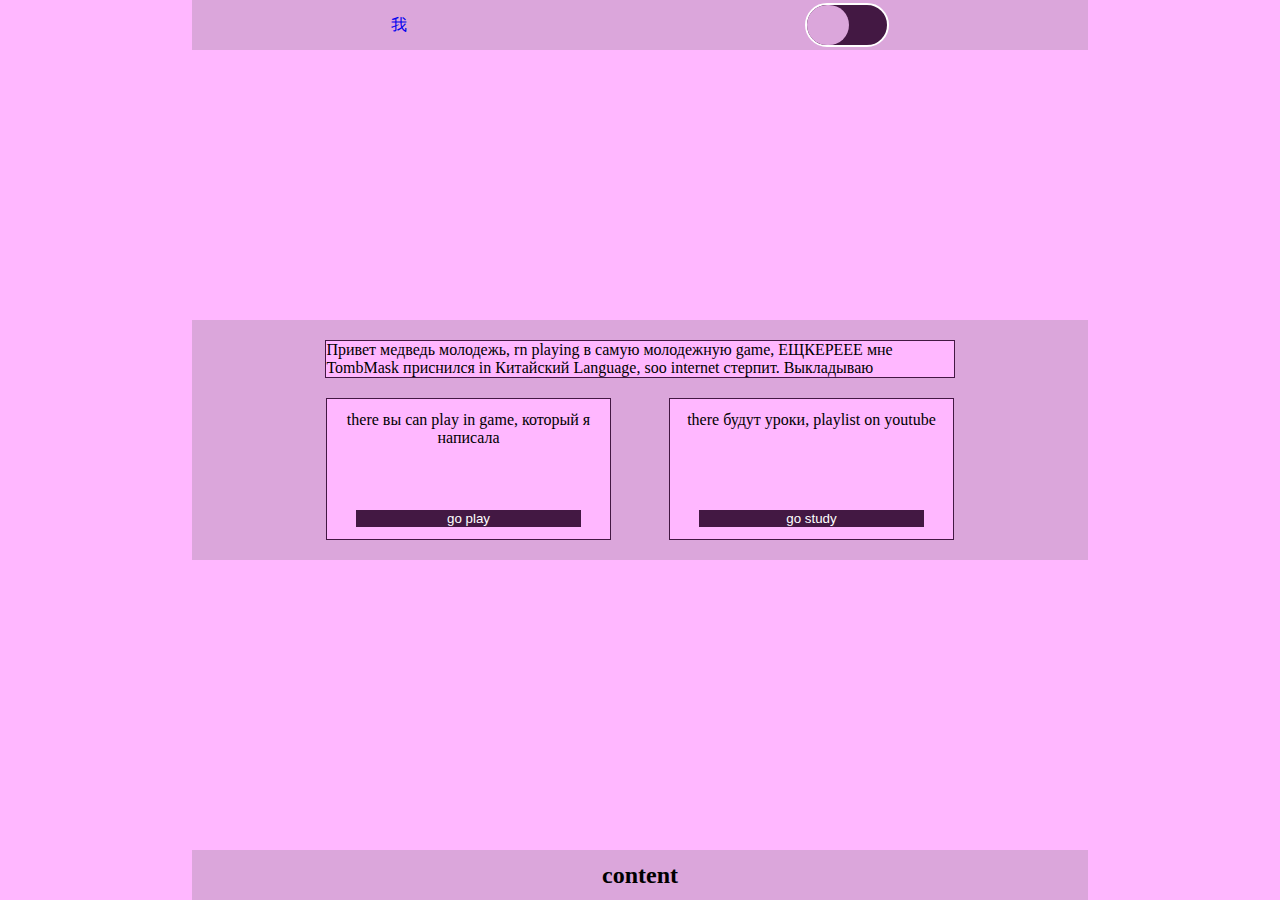
<file: index.html>
<!DOCTYPE html>
<html lang="en">

<head>
    <meta charset="UTF-8">
    <meta name="viewport" content="width=device-width, initial-scale=1.0">
    <title>fantasy</title>
    <link rel="stylesheet" href="style.css">
</head>

<body>
    <header>
        <div class="header-sell">
            <div class="logo">
                <a href="index.html">我</a>
            </div>
            <div onclick="change()" id="time">
                <div class="timenum"></div>
            </div>
        </div>
    </header>

    <div class="sell-content">
        <div class="block_home"><p class="hi">Привет медведь молодежь, rn playing в самую молодежную game, ЕЩКЕРЕЕЕ мне TombMask приснился in Китайский Language, soo internet стерпит. Выкладываю</p></div>
        <div class="sell-block">
            <div id="reest">
                <div id="go">
                    <p class="goplay">there вы can play in game, который я написала</p>
                    <a href="firstgame.html" class="a"><button id="first">go play</button></a>
                </div>
            </div>
            <div id="reest">
                <div id="go">
                    <p class="goplay">there будут уроки, playlist on youtube</p>
                    <a href="#" class="a"><button id="first">go study</button></a>
                </div>
            </div>
        </div>
    </div>

    <footer>
        <h2>content</h2>
    </footer>

    <script src="time.js"></script>
</body>

</html>
</file>
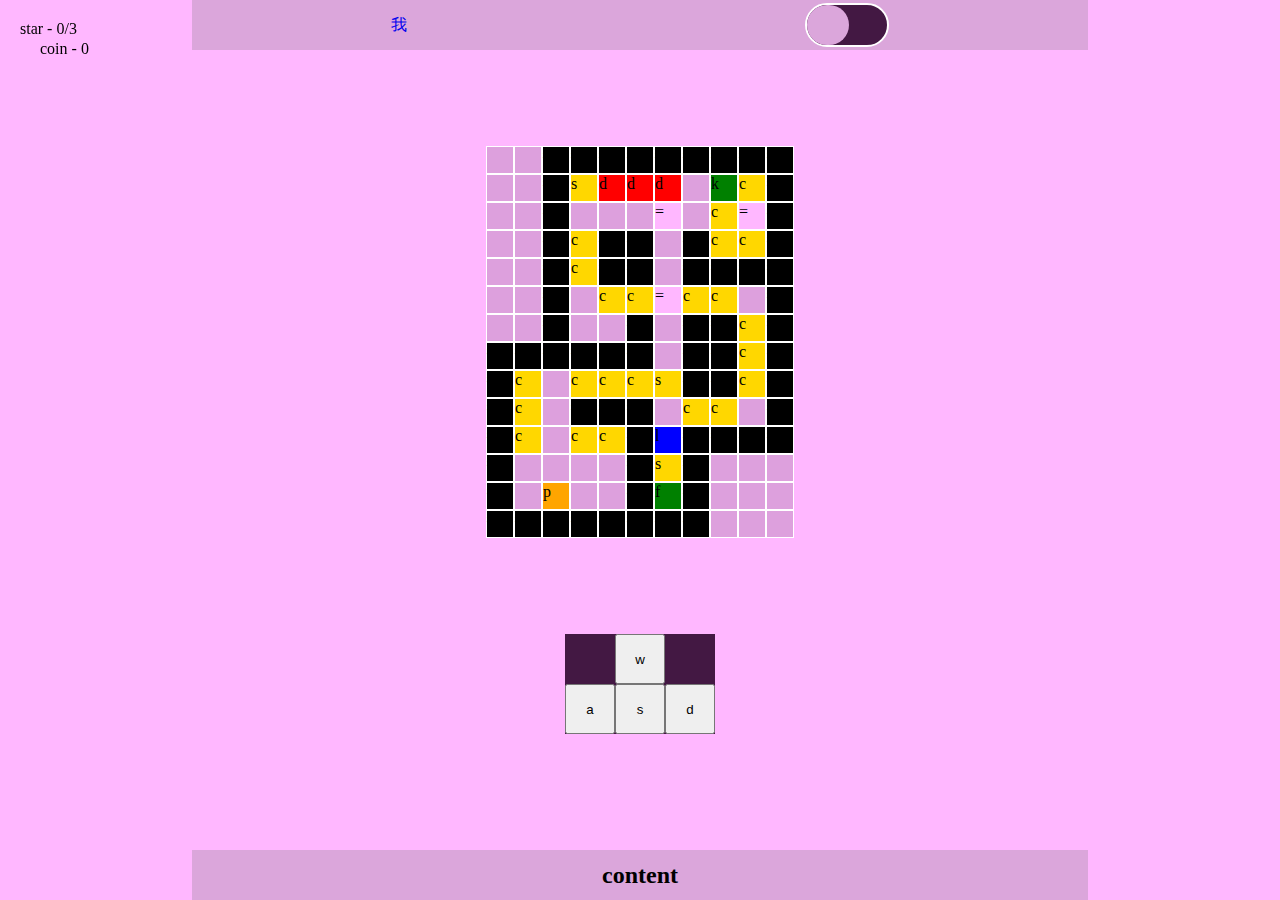
<file: firstgame.html>
<!DOCTYPE html>
<html lang="en">

<head>
    <meta charset="UTF-8">
    <meta name="viewport" content="width=device-width, initial-scale=1.0">
    <title>fantasy</title>
    <link rel="stylesheet" href="style.css">
</head>

<body>
    <p id="starnum"> star - /3</p>
    <p id="coinnum"> coin -</p>

    <div id="ocno">
        <p id="resech"></p>
        <button onclick="uwinclouse()" id="clouse">clouse
        </button>
    </div>

    <header>
        <div class="header-sell">
            <div class="logo">
                <a href="index.html">我</a>
            </div>
            <div onclick="change()" id="time">
                <div class="timenum"></div>
            </div>
        </div>
    </header>

    <div id="game">

    </div>


    <div id="up">
        <div class="onk"> <button onclick="moveup()">w</button></div>
        <div class="onk"> <button onclick="moveleft()">a</button>
            <button onclick="movedown()">s</button>
            <button onclick="moverigth()">d</button>
        </div>
    </div>

    <footer>
        <h2>content</h2>
    </footer>

    <script src="game.js"></script>
    <script src="time.js"></script>
</body>

</html>
</file>
<file: style.css>
* {
    margin: 0;
    text-decoration: none;
}

:root {
    --color: rgb(67, 24, 67);
    --color_bgc: rgb(219, 166, 219);
    --body_bgc: rgb(255, 183, 255);
    --black: black;
    --white: white;
    --fontsize: 26px;
}

/* :root {
    --color: rgb(218, 91, 153);
    --color_bgc: rgb(243, 199, 222);
    --body_bgc: rgb(208, 155, 174);
}
 */
body {
    display: flex;
    flex-direction: column;
    justify-content: space-between;
    height: 100vh;
    background-color: var(--body_bgc);
}

header {
    width: 70%;
    background-color: var(--color_bgc);
    margin: 0 auto;
}

.header-sell {
    width: 100%;
    height: 50px;
    display: flex;
    justify-content: space-around;
    align-items: center;
}

#time {
    width: 80px;
    height: 40px;
    border-radius: 24px;
    border: 2px solid var(--white);
    background-color: var(--color);
    display: flex;
    flex-direction: row;
}

.timenum {
    width: 42px;
    height: 40px;
    background-color: var(--color_bgc);
    border-radius: 24px;
}

.sell-content {
    width: 70%;
    background-color: var(--color_bgc);
    margin: 0 auto;
    justify-content: space-between;
    padding: 20px 0;
}

.block_home {
    width: 70%;
    background-color: var(--body_bgc);
    margin: 0 auto 20px auto;
    border: 1px solid var(--color);
}

.hi {
    width: 100%;
    margin: 0 auto;
}

.sell-block {
    width: 70%;
    display: flex;
    justify-content: space-between;
    margin: 0 auto;
}

#reest {
    width: 45%;
    min-height: 140px;
    background-color: var(--body_bgc);
    border: 1px solid var(--color);
}

#go {
    width: 100%;
    height: 100%;
    display: flex;
    justify-content: space-between;
    flex-direction: column;
    align-items: center;
}

.goplay {
    background-color: var(--body_bgc);
    text-align: center;
    margin-top: 12px;
}

#first {
    background-color: var(--color);
    border: none;
    color: white;
    margin-top: 20px;
    width: 80%;
}

.a {
    width: 100%;
    display: flex;
    justify-content: center;
    margin-bottom: 12px;
}

/* block */

.block {
    height: var(--fontsize);
    width: var(--fontsize);
    border: 1px solid white;
}

#game {
    display: flex;
    flex-direction: column;
    margin: 0 auto;
}

.line {
    display: flex;
}

.wall {
    background-color: black;
}

.player {
    background-color: orange;
}

.air {
    background-color: plum;
}

.flag {
    background-color: green;
}

.coin {
    background-color: gold;
}

.star {
    background-color: gold;
}


.key {
    background-color: green;
}

.lock {
    background-color: blue;
}

.pip {
    background-color: red;
}




footer {
    width: 70%;
    height: 50px;
    margin: 20px auto 0 auto;
    background-color: var(--color_bgc);
    display: flex;
    justify-content: center;
    align-items: center;
}

/* vsp */
#ocno {
    position: fixed;
    background-color: var(--color_bgc);
    width: 40%;
    height: 40%;
    left: 30%;
    top: 30%;
    display: none;
    justify-content: center;
    align-items: center;
    flex-direction: column;
}

#coinnum {
    position: fixed;
    margin: 40px;
}

#starnum {
    position: fixed;
    margin: 20px;
}

#up {
    background-color: var(--color);
    width: 150px;
    margin: 0 auto;
}

.onk {
    display: flex;
    justify-content: center;
}

.onk button {
    height: calc(150px/3);
    width: calc(150px/3);
}

@media screen and (width < 768px){
    :root {
        --fontsize: 22px;
    }
    header {
        width: 100%;
    }
    .sell-content{
        width: 90%;
    }

    #starnum{
        margin: 60px;
    }
    #coinnum {
        margin: 80px;
    }

    footer {
        width: 100%;
    }
}
</file>
